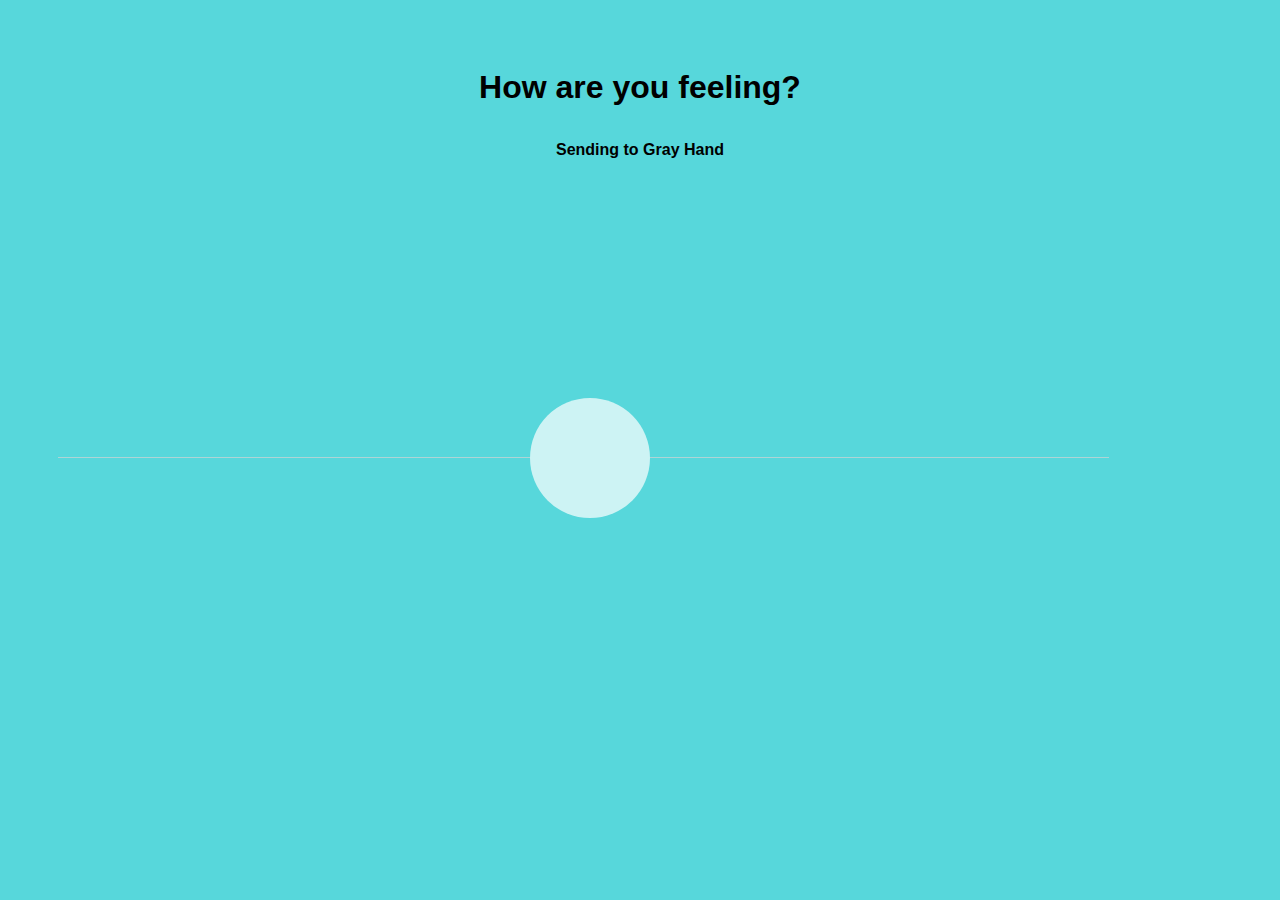
<file: index.html>
<!DOCTYPE html>
<html>
	<head>
	<meta name="viewport" content="width=device-width, initial-scale=1">
	<link rel="stylesheet" type="text/css" href="style.css">
	<title>The Mood Clock</title>
	</head>
<body>

<div class="wrapper">
	<h1 class="main-text">How are you feeling?</h1>
	<h2>Sending to Gray Hand</h2>
	<div class="slidecontainer">
	  <input type="range" min="0" max="359" value="
	  50" class="slider" id="myRange">
	</div>
</div>

<script src="slidercode.js"></script>

</body>
</html>
</file>
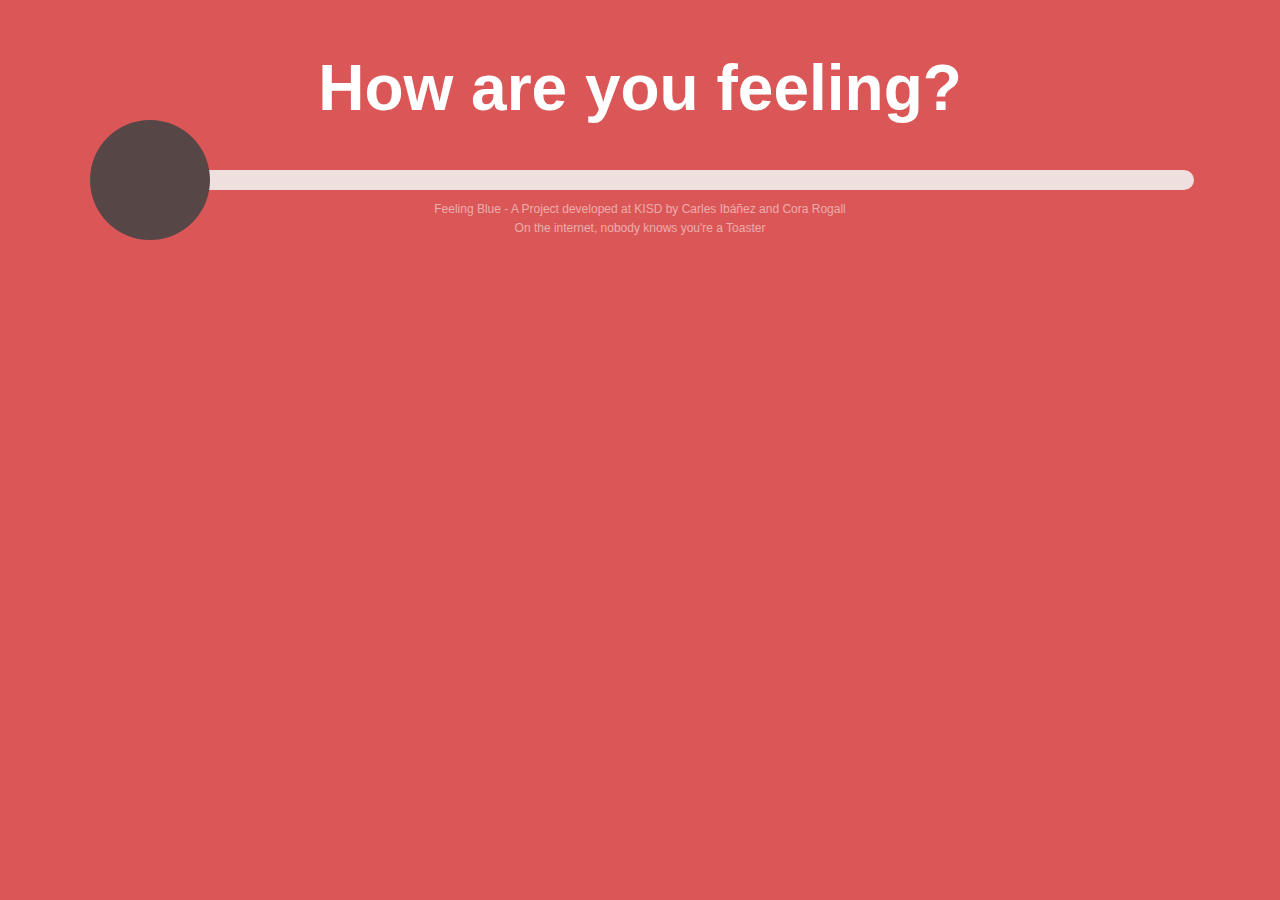
<file: Website/hand1/index.html>
<!DOCTYPE html>
<html>
	<head>
	<meta name="viewport" content="width=device-width, initial-scale=1">
	<link rel="stylesheet" type="text/css" href="style.css">
	<link href="https://fonts.googleapis.com/css?family=Catamaran" rel="stylesheet">
	<title>The Mood Clock</title>
	</head>
	<style>

#content {
	min-height: 100%;
	margin: 0em 5em;
    display: grid;
    grid-template-rows: auto auto auto;
    grid-template-columns: 100%;
    align-items: center;
    justify-items: center;
}
</style>
<body>
	<div id="content">
		<h1 class="main-text">How are you feeling?</h1>
		<div class="slidecontainer">
			<input type="range" min="0" max="359" value="50" class="slider black" id="myRange">
		</div>
		<div class="footer"><p>Feeling Blue - A Project developed at KISD by Carles Ibáñez and Cora Rogall</p>
			<p>On the internet, nobody knows you're a Toaster</p></div>
	</div>


<script src="slidercode.js"></script>

</body>
</html>
</file>
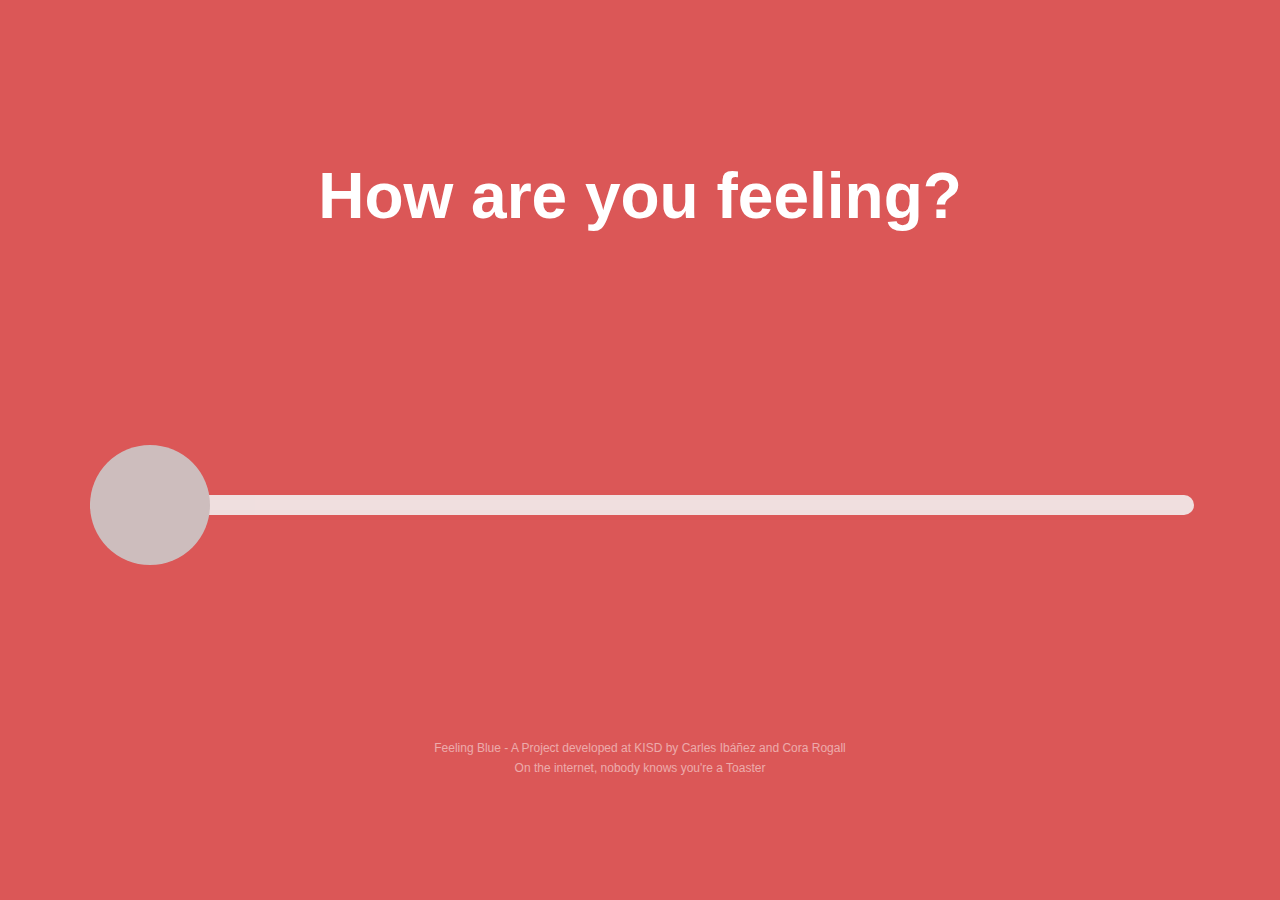
<file: Website/hand2/index.html>
<html>
<head>
	<meta name="viewport" content="width=device-width, initial-scale=1">
	<link rel="stylesheet" type="text/css" href="../hand1/style.css">
	<link href="https://fonts.googleapis.com/css?family=Catamaran" rel="stylesheet">
	<title>The Mood Clock</title>
</head>
<style>

#content {
	min-height: 100%;
	margin: 0em 5em;
    display: grid;
    grid-template-rows: auto auto auto;
    grid-template-columns: 100%;
    align-items: center;
    justify-items: center;
}
</style>
<body>
	<div id="content">
		<h1 class="main-text">How are you feeling?</h1>
		<div class="slidecontainer">
			<input type="range" min="0" max="359" value="50" class="slider white" id="myRange">
		</div>
		<div class="footer"><p>Feeling Blue - A Project developed at KISD by Carles Ibáñez and Cora Rogall</p>
			<p>On the internet, nobody knows you're a Toaster</p></div>
	</div>

	<script src="slidercode.js"></script>

</body>
</html>
</file>
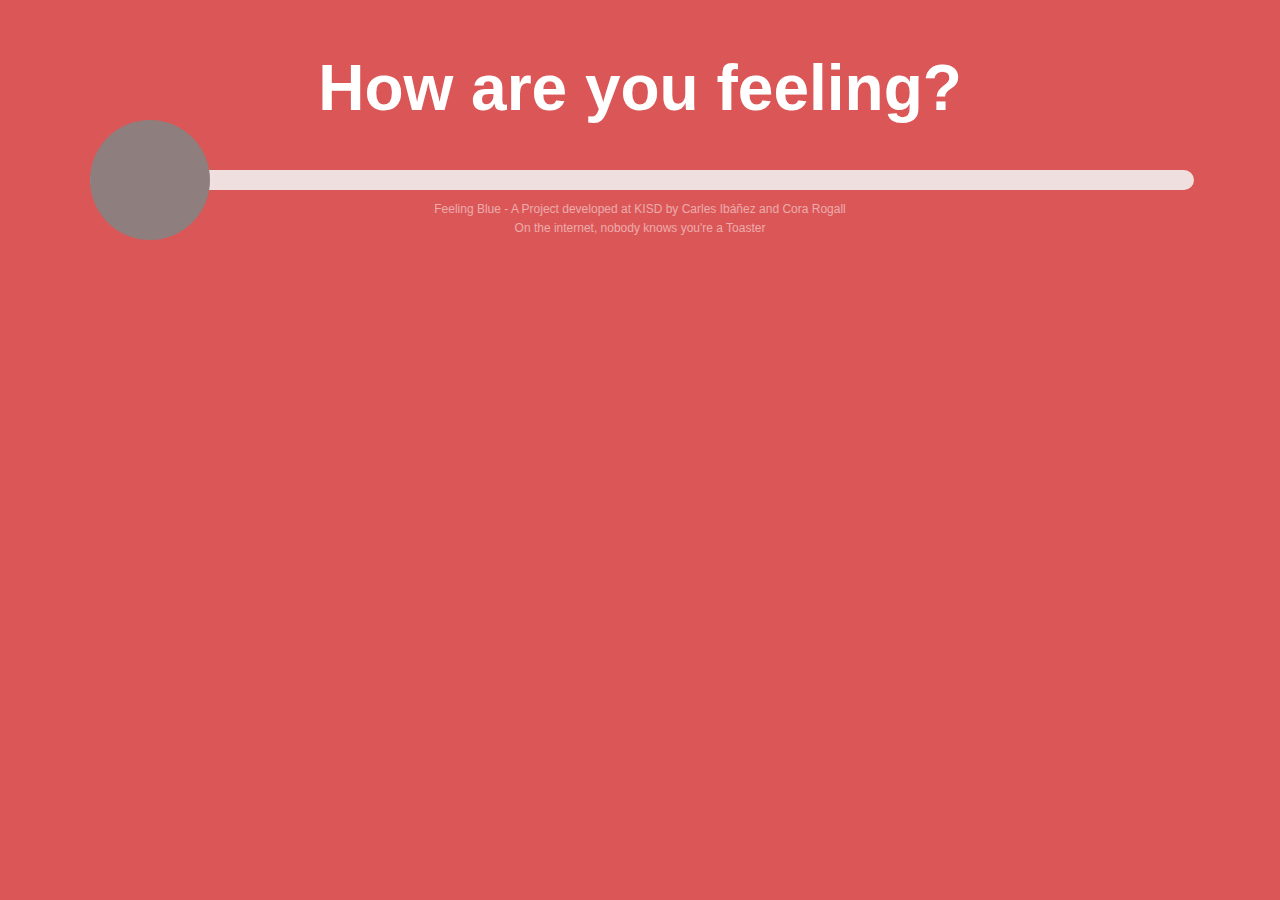
<file: Website/hand3/index.html>
<!DOCTYPE html>
<html>
	<head>
	<meta name="viewport" content="width=device-width, initial-scale=1">
	<link rel="stylesheet" type="text/css" href="../hand1/style.css">
	<link href="https://fonts.googleapis.com/css?family=Catamaran" rel="stylesheet">
	<title>The Mood Clock</title>
	</head>
	<style>

#content {
	min-height: 100%;
	margin: 0em 5em;
    display: grid;
    grid-template-rows: auto auto auto;
    grid-template-columns: 100%;
    align-items: center;
    justify-items: center;
}
</style>
<body>
	<div id="content">
		<h1 class="main-text">How are you feeling?</h1>
		<div class="slidecontainer">
			<input type="range" min="0" max="359" value="50" class="slider gray" id="myRange">
		</div>
		<div class="footer"><p>Feeling Blue - A Project developed at KISD by Carles Ibáñez and Cora Rogall</p>
			<p>On the internet, nobody knows you're a Toaster</p></div>
	</div>

<script src="slidercode.js"></script>

</body>
</html>
</file>
<file: style.css>
//Slider

@import url('https://fonts.googleapis.com/css?family=Montserrat:400,700');


h1 {
   font-weight: 700;
   font-size: 10em;
   color: white;
}

h2{
    font-size: 1em;
}

.wrapper {
    font-family: 'Montserrat', sans-serif;
    display: grid;
    margin: 3em;
    grid-template-columns: 1fr;
    align-items: center;
    justify-items: center;
}

.slidecontainer {
    margin-top: 17em;
    width: 100%;
}

.radio-group{
    padding-top: 2em;
}

.slider {
    -webkit-appearance: none;
    width: 90%;
    height: 1px;
    border-radius: 0px;
    background: #d3d3d3;
    outline: none;
    opacity: 0.7;
    -webkit-transition: .2s;
    transition: opacity .2s;
}

.slider:hover {
    opacity: 1;
}

.slider::-webkit-slider-thumb {
    -webkit-appearance: none;
    appearance: none;
    width: 120px;
    height: 120px;
    border-radius: 50%;
    background: #ffffff;
    cursor: pointer;
}

.slider::-moz-range-thumb {
    width: 120px;
    height: 120px;
    border-radius: 50%;
    background: #fff;
    cursor: pointer;
}
</file>
<file: Website/hand1/style.css>
//Slider
@import url('https://fonts.googleapis.com/css?family=Montserrat:400,700');



h1, h2 {
     font-family: 'Montserrat', sans-serif;
}

h1{
   font-weight: 700;
   font-size: 4em;
   color: white;
   font-family: 'Montserrat', sans-serif;
}

h2{
    font-size: 1em;
}

.slidecontainer {
    width: 100%;
}


.slider {
    -webkit-appearance: none;
    width: 100%;
    height: 20px;
    border-radius: 100px;
    background: #f2f2f2;
    outline: none;
    opacity: 0.88;
    -webkit-transition: .2s;
    transition: opacity .2s;
}

.slider:hover {
    opacity: 1;
}

.slider::-webkit-slider-thumb {
    -webkit-appearance: none;
    appearance: none;
    width: 120px;
    height: 120px;
    border-radius: 50%;

    cursor: pointer;
}

.slider::-moz-range-thumb {
    width: 120px;
    height: 120px;
    border-radius: 50%;
    cursor: pointer;
}

.white::-webkit-slider-thumb{
    background: #ccc;
}

.gray::-webkit-slider-thumb{
    background: #848484;
}

.black::-webkit-slider-thumb{
    background: #444;
}

.footer{
    
    color: rgba(255,255,255,0.5);
    font-family: 'Montserrat', sans-serif;
    padding-bottom: -3em;
    line-height: 0.6;
    font-size: 0.75em;
    text-align: center;
}
</file>
